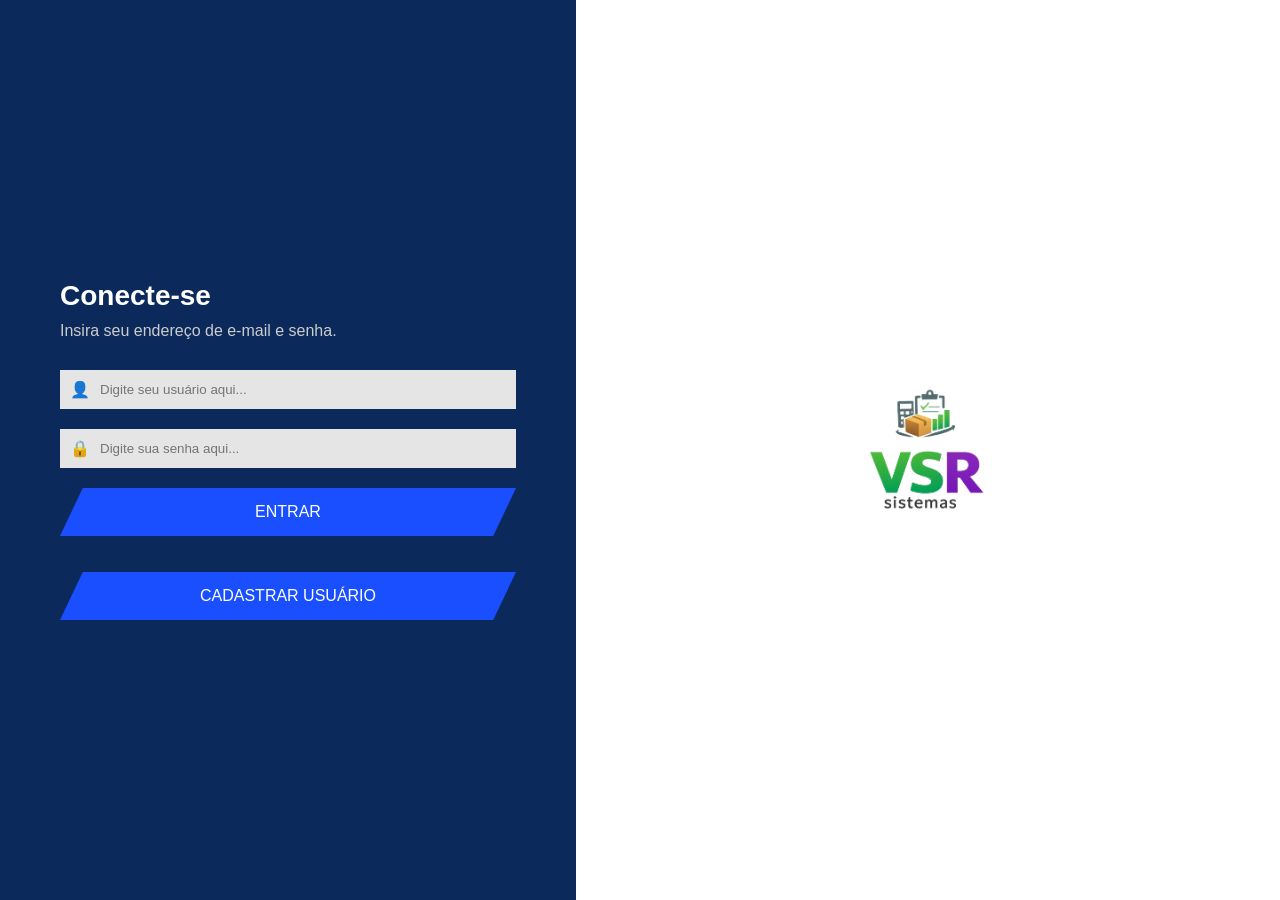
<file: index.html>
<!DOCTYPE html>
<html lang="pt-br">
<head>
<meta charset="UTF-8">
<meta name="viewport" content="width=device-width, initial-scale=1.0">
<title>Login</title>

<link rel="stylesheet" type="text/css" href="./css/login.css" />

</head>

<body>
    
<div class="container">
<!-- // Div esquerdo // -->
<!-- // login // -->
    <div class="login-area">
        <h1>Conecte-se</h1>
        <p class="sub">Insira seu endereço de e-mail e senha.</p>
        <!-- usuario-->
        <div class="campo">
            <span class="icon">&#128100;</span>
            <input type="text" id="usuario" placeholder="Digite seu usuário aqui...">
        </div>
        <!-- senha -->
        <div class="campo">
            <span class="icon">&#128274;</span>
            <input type="password" id="senha" placeholder="Digite sua senha aqui...">
        </div>
        <button class="btn-entrar" onclick="login()" >ENTRAR</button>
    </br>
    </br>
        <button class="btn-entrar" id="btnUsuario" onclick="login()" >CADASTRAR USUÁRIO</button>
<!-- // msg de erro // -->
        <div id="erro" class="erro">Usuário ou senha inválidos</div>
    </div>
<!-- // Div direito //-->
    <div class="info-area">       
 
        <img src="./img/logo_login.png" alt="Logo da Empresa" class="logo">
        
    </div>
</div>
<!-- CHAMA O ARQUIVO JS DE FUNÇÕES-->
<script type="text/javascript" src="./js/script.js"> </script> 
</body>
</html>
</file>
<file: css/login.css>
* {
    margin: 0;
    padding: 0;
    box-sizing: border-box;
    font-family: Arial, sans-serif;
}
body {
    height: 100vh;
}
.container {
    display: flex;
    height: 100vh;
}

/* -- lado esquerdo -- */
.info-area {
    width: 55%;
    position: relative;
    display: flex;
    align-items: center;
    justify-content: center;
    clip-path: polygon(0 0, 100% 0, 85% 100%, 0% 100%);  /*teste diagonal */
}
.img-overlay {
    color: white;
    width: 70%;
}
.img-overlay h2 {
    font-size: 40px;
    margin-bottom: 10px;
}
.linha {
    width: 60px;
    height: 4px;
    background: #1a4fff;
    margin: 15px 0;
}
.img-overlay p {
    margin-bottom: 20px;
}
.logo {
    width: 120px;
}

/* lado direito */
.login-area {
    width: 45%;
    background: #0b2a5b;
    display: flex;
    flex-direction: column;
    justify-content: center;
    padding: 60px;
    color: white;
}
.login-area h1 {
    font-size: 28px;
    margin-bottom: 10px;
}
.sub {
    margin-bottom: 30px;
    color: #ccc;
}
/* -- inputs -- */
.campo {
    display: flex;
    align-items: center;
    background: #e5e5e5;
    margin-bottom: 20px;
    padding: 10px;
}
.campo input {
    border: none;
    outline: none;
    width: 100%;
    background: transparent;
}
.icon {
    margin-right: 10px;
}

/* -- btn -- */
.btn-entrar {
    padding: 15px;
    border: none;
    background: #1a4fff;
    color: white;
    font-size: 16px;
    cursor: pointer;
    transition: 0.3s;
    clip-path: polygon(5% 0, 100% 0, 95% 100%, 0% 100%); /* teste */
}
.btn-entrar:hover {
    background: #3b6cff;
}
.erro {
    margin-top: 15px;
    color: #ff4d4d;
    display: none;
}
@media (max-width: 900px) {
    .info-area {
        display: none;
    }
    .login-area {
        width: 100%;
    }
}
</file>
